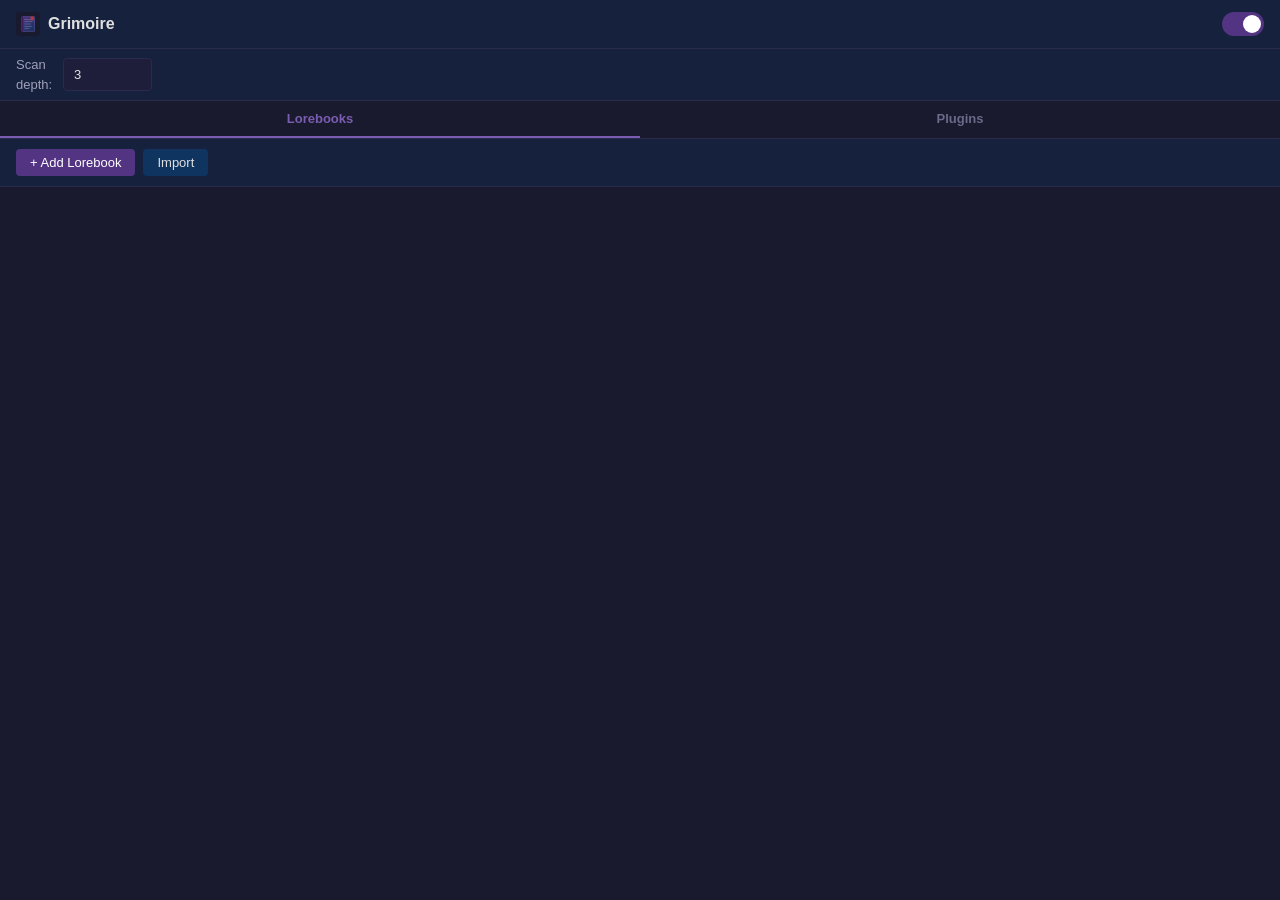
<file: sidepanel/index.html>
<!DOCTYPE html>
<html lang="en">
<head>
  <meta charset="UTF-8">
  <meta name="viewport" content="width=device-width, initial-scale=1.0">
  <title>Grimoire</title>
  <link rel="stylesheet" href="sidepanel.css">
</head>
<body>
  <div id="app">
    <!-- Header -->
    <header class="header">
      <div class="header-left">
        <img src="../icons/icon-48.png" alt="Lorebook" class="header-icon">
        <h1>Grimoire</h1>
      </div>
      <label class="switch" title="Master toggle: inject lorebook into chats">
        <input type="checkbox" id="masterToggle" checked>
        <span class="slider"></span>
      </label>
    </header>

    <!-- Settings bar -->
    <div class="settings-bar">
      <label class="setting-label" title="How many recent messages to scan for keyword triggers">
        Scan depth:
        <input type="number" id="scanDepthInput" class="input input-sm" value="3" min="1" max="50">
      </label>
    </div>

    <!-- Tab navigation -->
    <nav class="tab-nav">
      <button id="tabLorebooks" class="tab-btn active">Lorebooks</button>
      <button id="tabPlugins" class="tab-btn">Plugins</button>
    </nav>

    <!-- === Lorebook List View === -->
    <div id="view-lorebooks" class="view">
      <div class="toolbar">
        <button id="btnAddLorebook" class="btn btn-primary">+ Add Lorebook</button>
        <button id="btnImportLorebook" class="btn btn-secondary">Import</button>
      </div>

      <div id="lorebookList" class="lorebook-list">
        <!-- Lorebook cards rendered here by JS -->
      </div>

      <div id="lorebookEmptyState" class="empty-state" style="display:none">
        <p>No lorebooks yet.</p>
        <p>Create one or import a SillyTavern lorebook.</p>
      </div>
    </div>

    <!-- === Lorebook Detail View === -->
    <div id="view-detail" class="view" style="display:none">
      <div class="detail-header">
        <button id="btnBack" class="btn btn-secondary btn-back">&larr; Back</button>
        <div class="detail-title">
          <h2 id="detailName">Lorebook</h2>
          <span id="detailCount" class="detail-count">0 entries</span>
        </div>
        <button id="btnEditLorebook" class="btn btn-secondary btn-icon" title="Edit lorebook">&#9998;</button>
      </div>

      <div class="toolbar">
        <button id="btnAddEntry" class="btn btn-primary">+ Add Entry</button>
        <button id="btnExportEntries" class="btn btn-secondary">Export</button>
      </div>

      <div id="entryList" class="entry-list">
        <!-- Entries rendered here by JS -->
      </div>

      <div id="entryEmptyState" class="empty-state" style="display:none">
        <p>No entries in this lorebook.</p>
        <p>Add one or import entries.</p>
      </div>
    </div>

    <!-- === Plugin View === -->
    <div id="view-plugins" class="view" style="display:none">
      <div class="toolbar">
        <button id="btnAddPlugin" class="btn btn-primary">+ Add Plugin</button>
        <button id="btnImportPlugin" class="btn btn-secondary">Import</button>
      </div>

      <div id="pluginList" class="plugin-list">
        <!-- Plugin cards rendered here by JS -->
      </div>

      <div id="pluginEmptyState" class="empty-state" style="display:none">
        <p>No plugins yet.</p>
        <p>Create one or import a plugin.</p>
      </div>
    </div>

    <!-- Edit entry modal -->
    <div id="editModal" class="modal-overlay" style="display:none">
      <div class="modal">
        <div class="modal-header">
          <h2 id="modalTitle">Edit Entry</h2>
          <button id="btnCloseModal" class="btn-close">&times;</button>
        </div>
        <div class="modal-body">
          <label class="field-label">Label / Comment</label>
          <input type="text" id="editComment" class="input" placeholder="Entry description">

          <label class="field-label">Keywords (comma-separated)</label>
          <input type="text" id="editKeys" class="input" placeholder="keyword1, keyword2">

          <label class="field-label">Content</label>
          <textarea id="editContent" class="textarea" rows="6" placeholder="Lorebook content to inject..."></textarea>

          <div class="field-row">
            <label class="checkbox-label">
              <input type="checkbox" id="editConstant">
              <span>Constant (always inject)</span>
            </label>
            <label class="checkbox-label">
              <input type="checkbox" id="editSelective" checked>
              <span>Selective (keyword-triggered)</span>
            </label>
          </div>

          <label class="field-label">Order (lower = injected first)</label>
          <input type="number" id="editOrder" class="input" value="100" min="0" max="999">
        </div>
        <div class="modal-footer">
          <button id="btnDelete" class="btn btn-danger">Delete</button>
          <button id="btnSave" class="btn btn-primary">Save</button>
        </div>
      </div>
    </div>

    <!-- Edit lorebook modal -->
    <div id="lorebookModal" class="modal-overlay" style="display:none">
      <div class="modal">
        <div class="modal-header">
          <h2 id="lorebookModalTitle">Edit Lorebook</h2>
          <button id="btnCloseLorebookModal" class="btn-close">&times;</button>
        </div>
        <div class="modal-body">
          <label class="field-label">Name</label>
          <input type="text" id="editLbName" class="input" placeholder="Lorebook name">

          <label class="field-label">Description</label>
          <input type="text" id="editLbDescription" class="input" placeholder="Optional description">
        </div>
        <div class="modal-footer">
          <button id="btnDeleteLorebook" class="btn btn-danger">Delete</button>
          <button id="btnSaveLorebook" class="btn btn-primary">Save</button>
        </div>
      </div>
    </div>
    <!-- Edit plugin modal -->
    <div id="pluginModal" class="modal-overlay" style="display:none">
      <div class="modal">
        <div class="modal-header">
          <h2 id="pluginModalTitle">Edit Plugin</h2>
          <button id="btnClosePluginModal" class="btn-close">&times;</button>
        </div>
        <div class="modal-body">
          <label class="field-label">Name</label>
          <input type="text" id="editPluginName" class="input" placeholder="Plugin name">

          <label class="field-label">Code</label>
          <textarea id="editPluginCode" class="textarea" rows="12" placeholder="function processMessage(messages, api) {&#10;  // Your plugin code here&#10;  return messages;&#10;}" style="font-family: monospace; font-size: 12px; line-height: 1.4;"></textarea>

          <p style="font-size: 11px; color: var(--text-muted); margin-top: 4px;">
            Available API: api.getVariable(name), api.setVariable(name, value, operation), api.db.get/set/delete/keys(), api.addMessage({role, content, append}), api.replaceMessage({find, replace, target})
          </p>
        </div>
        <div class="modal-footer">
          <button id="btnDeletePlugin" class="btn btn-danger">Delete</button>
          <button id="btnSavePlugin" class="btn btn-primary">Save</button>
        </div>
      </div>
    </div>
  </div>

  <!-- Shared logic -->
  <script src="../lib/lorebook.js"></script>
  <!-- Side panel logic -->
  <script src="sidepanel.js"></script>
  <!-- Plugin UI logic -->
  <script src="plugin-ui.js"></script>
</body>
</html>
</file>
<file: sidepanel/sidepanel.css>
/*
 * Grimoire - Lorebook injection for JanitorAI
 * Copyright (C) 2026 Ash <ash@ashisgreat.xyz>
 *
 * This program is free software: you can redistribute it and/or modify
 * it under the terms of the GNU General Public License as published by
 * the Free Software Foundation, either version 3 of the License, or
 * (at your option) any later version.
 *
 * This program is distributed in the hope that it will be useful,
 * but WITHOUT ANY WARRANTY; without even the implied warranty of
 * MERCHANTABILITY or FITNESS FOR A PARTICULAR PURPOSE.  See the
 * GNU General Public License for more details.
 *
 * You should have received a copy of the GNU General Public License
 * along with this program.  If not, see <https://www.gnu.org/licenses/>.
 */


/* === Grimoire - Side Panel Styles === */

:root {
  --bg-primary: #1a1a2e;
  --bg-secondary: #16213e;
  --bg-tertiary: #0f3460;
  --bg-hover: #233;
  --bg-input: #1e1e3a;
  --bg-card: #1e2a4a;
  --text-primary: #e0e0e0;
  --text-secondary: #a0a0b8;
  --text-muted: #6a6a8a;
  --accent: #533483;
  --accent-hover: #6b44a3;
  --accent-light: #7a5cb0;
  --danger: #b53a3a;
  --danger-hover: #d04545;
  --border: #2a2a4a;
  --radius: 8px;
  --radius-sm: 4px;
  --shadow: 0 2px 8px rgba(0, 0, 0, 0.3);
}

* {
  margin: 0;
  padding: 0;
  box-sizing: border-box;
}

body {
  font-family: -apple-system, BlinkMacSystemFont, "Segoe UI", Roboto, sans-serif;
  background: var(--bg-primary);
  color: var(--text-primary);
  font-size: 14px;
  line-height: 1.5;
  overflow-x: hidden;
}

#app {
  display: flex;
  flex-direction: column;
  min-height: 100vh;
}

/* === Settings Bar === */

.settings-bar {
  display: flex;
  align-items: center;
  gap: 8px;
  padding: 6px 16px;
  background: var(--bg-secondary);
  border-bottom: 1px solid var(--border);
  font-size: 13px;
}

.setting-label {
  display: flex;
  align-items: center;
  gap: 6px;
  color: var(--text-secondary);
  cursor: help;
}

.input-sm {
  width: 50px;
  padding: 2px 6px;
  font-size: 13px;
}

/* === Header === */

.header {
  display: flex;
  align-items: center;
  justify-content: space-between;
  padding: 12px 16px;
  background: var(--bg-secondary);
  border-bottom: 1px solid var(--border);
  position: sticky;
  top: 0;
  z-index: 10;
}

.header-left {
  display: flex;
  align-items: center;
  gap: 8px;
}

.header-icon {
  width: 24px;
  height: 24px;
  flex-shrink: 0;
}

.header h1 {
  font-size: 16px;
  font-weight: 600;
  color: var(--text-primary);
}

/* === Toggle Switch === */

.switch {
  position: relative;
  display: inline-block;
  width: 42px;
  height: 24px;
  flex-shrink: 0;
  cursor: pointer;
}

.switch input {
  opacity: 0;
  width: 0;
  height: 0;
}

.slider {
  position: absolute;
  inset: 0;
  background: var(--bg-input);
  border-radius: 12px;
  transition: background 0.2s;
}

.slider::before {
  content: "";
  position: absolute;
  width: 18px;
  height: 18px;
  left: 3px;
  bottom: 3px;
  background: var(--text-muted);
  border-radius: 50%;
  transition: 0.2s;
}

.switch input:checked + .slider {
  background: var(--accent);
}

.switch input:checked + .slider::before {
  transform: translateX(18px);
  background: #fff;
}

/* === Toolbar === */

.toolbar {
  display: flex;
  gap: 8px;
  padding: 10px 16px;
  background: var(--bg-secondary);
  border-bottom: 1px solid var(--border);
}

/* === Buttons === */

.btn {
  padding: 6px 14px;
  border: none;
  border-radius: var(--radius-sm);
  font-size: 13px;
  cursor: pointer;
  transition: background 0.15s, opacity 0.15s;
  white-space: nowrap;
}

.btn:active {
  opacity: 0.8;
}

.btn-primary {
  background: var(--accent);
  color: #fff;
}

.btn-primary:hover {
  background: var(--accent-hover);
}

.btn-secondary {
  background: var(--bg-tertiary);
  color: var(--text-primary);
}

.btn-secondary:hover {
  background: var(--accent-light);
}

.btn-danger {
  background: var(--danger);
  color: #fff;
}

.btn-danger:hover {
  background: var(--danger-hover);
}

/* === Entry List === */

.entry-list {
  flex: 1;
  overflow-y: auto;
  padding: 8px 0;
}

.entry-card {
  display: flex;
  align-items: center;
  padding: 10px 16px;
  border-bottom: 1px solid var(--border);
  gap: 10px;
  transition: background 0.1s;
}

.entry-card:hover {
  background: var(--bg-hover);
}

.entry-card.disabled {
  opacity: 0.5;
}

.entry-info {
  flex: 1;
  min-width: 0;
}

.entry-label {
  font-weight: 600;
  font-size: 13px;
  color: var(--text-primary);
  white-space: nowrap;
  overflow: hidden;
  text-overflow: ellipsis;
}

.entry-keywords {
  font-size: 11px;
  color: var(--text-secondary);
  margin-top: 2px;
  white-space: nowrap;
  overflow: hidden;
  text-overflow: ellipsis;
}

.entry-keywords .badge {
  display: inline-block;
  background: var(--bg-tertiary);
  padding: 1px 6px;
  border-radius: 3px;
  margin-right: 3px;
}

.entry-constant-tag {
  font-size: 10px;
  background: var(--accent);
  color: #fff;
  padding: 1px 5px;
  border-radius: 3px;
  margin-left: 6px;
}

.entry-actions {
  display: flex;
  align-items: center;
  gap: 8px;
  flex-shrink: 0;
}

.entry-actions .btn {
  padding: 4px 10px;
  font-size: 12px;
}

/* === Empty State === */

.empty-state {
  text-align: center;
  padding: 48px 24px;
  color: var(--text-muted);
}

.empty-state p {
  margin-bottom: 6px;
}

/* === Modal === */

.modal-overlay {
  position: fixed;
  inset: 0;
  background: rgba(0, 0, 0, 0.6);
  display: flex;
  align-items: center;
  justify-content: center;
  z-index: 100;
  padding: 16px;
}

.modal {
  background: var(--bg-secondary);
  border-radius: var(--radius);
  width: 100%;
  max-width: 420px;
  max-height: 90vh;
  overflow-y: auto;
  box-shadow: var(--shadow);
}

.modal-header {
  display: flex;
  align-items: center;
  justify-content: space-between;
  padding: 12px 16px;
  border-bottom: 1px solid var(--border);
}

.modal-header h2 {
  font-size: 15px;
  font-weight: 600;
}

.btn-close {
  background: none;
  border: none;
  color: var(--text-muted);
  font-size: 20px;
  cursor: pointer;
  padding: 0;
  line-height: 1;
}

.btn-close:hover {
  color: var(--text-primary);
}

.modal-body {
  padding: 16px;
  display: flex;
  flex-direction: column;
  gap: 10px;
}

.field-label {
  font-size: 12px;
  color: var(--text-secondary);
  font-weight: 600;
  text-transform: uppercase;
  letter-spacing: 0.5px;
}

.input,
.textarea {
  background: var(--bg-input);
  border: 1px solid var(--border);
  border-radius: var(--radius-sm);
  padding: 8px 10px;
  color: var(--text-primary);
  font-size: 13px;
  font-family: inherit;
  width: 100%;
}

.input:focus,
.textarea:focus {
  outline: none;
  border-color: var(--accent-light);
}

.textarea {
  resize: vertical;
  font-family: monospace;
  font-size: 12px;
  line-height: 1.4;
}

.field-row {
  display: flex;
  gap: 16px;
  flex-wrap: wrap;
}

.checkbox-label {
  display: flex;
  align-items: center;
  gap: 6px;
  font-size: 13px;
  color: var(--text-secondary);
  cursor: pointer;
}

.checkbox-label input[type="checkbox"] {
  accent-color: var(--accent);
}

.modal-footer {
  display: flex;
  justify-content: space-between;
  padding: 12px 16px;
  border-top: 1px solid var(--border);
}

.modal-footer .btn {
  min-width: 80px;
  text-align: center;
}

/* === Scrollbar === */

::-webkit-scrollbar {
  width: 6px;
}

::-webkit-scrollbar-track {
  background: var(--bg-primary);
}

::-webkit-scrollbar-thumb {
  background: var(--border);
  border-radius: 3px;
}

::-webkit-scrollbar-thumb:hover {
  background: var(--text-muted);
}

/* === View Switching === */

.view {
  flex: 1;
  display: flex;
  flex-direction: column;
  overflow: hidden;
}

/* === Lorebook List (Main View) === */

.lorebook-list {
  flex: 1;
  overflow-y: auto;
  padding: 4px 0;
}

.lorebook-card {
  display: flex;
  align-items: center;
  padding: 14px 16px;
  border-bottom: 1px solid var(--border);
  gap: 12px;
  transition: background 0.1s;
  cursor: pointer;
}

.lorebook-card:hover {
  background: var(--bg-hover);
}

.lorebook-card-info {
  flex: 1;
  min-width: 0;
}

.lorebook-card-name {
  font-weight: 600;
  font-size: 14px;
  color: var(--text-primary);
  white-space: nowrap;
  overflow: hidden;
  text-overflow: ellipsis;
}

.lorebook-card-desc {
  font-size: 12px;
  color: var(--text-secondary);
  margin-top: 2px;
  white-space: nowrap;
  overflow: hidden;
  text-overflow: ellipsis;
}

.lorebook-card-meta {
  font-size: 11px;
  color: var(--text-muted);
  margin-top: 4px;
}

.lorebook-card.disabled {
  opacity: 0.5;
}

/* === Detail View === */

.detail-header {
  display: flex;
  align-items: center;
  gap: 10px;
  padding: 10px 16px;
  background: var(--bg-secondary);
  border-bottom: 1px solid var(--border);
}

.detail-title {
  flex: 1;
  min-width: 0;
}

.detail-title h2 {
  font-size: 15px;
  font-weight: 600;
  white-space: nowrap;
  overflow: hidden;
  text-overflow: ellipsis;
}

.detail-count {
  font-size: 11px;
  color: var(--text-muted);
}

.btn-back {
  font-size: 13px;
  padding: 4px 10px;
}

.btn-icon {
  padding: 4px 8px;
  font-size: 14px;
  line-height: 1;
}

/* === Responsive === */

@media (max-width: 400px) {
  .header h1 {
    font-size: 14px;
  }
  .toolbar {
    flex-wrap: wrap;
  }
}

/* === Tab Navigation === */

.tab-nav {
  display: flex;
  background: var(--bg-primary);
  border-bottom: 1px solid var(--border);
}

.tab-btn {
  flex: 1;
  padding: 10px 0;
  border: none;
  background: none;
  color: var(--text-muted);
  font-size: 13px;
  font-weight: 600;
  cursor: pointer;
  border-bottom: 2px solid transparent;
  transition: color 0.15s, border-color 0.15s;
}

.tab-btn.active {
  color: var(--accent-light);
  border-bottom-color: var(--accent-light);
}

.tab-btn:hover {
  color: var(--text-primary);
}

/* === Plugin List === */

.plugin-list {
  flex: 1;
  overflow-y: auto;
  padding: 4px 0;
}

.plugin-card {
  display: flex;
  align-items: center;
  padding: 14px 16px;
  border-bottom: 1px solid var(--border);
  gap: 12px;
  transition: background 0.1s;
}

.plugin-card:hover {
  background: var(--bg-hover);
}

.plugin-card.disabled {
  opacity: 0.5;
}

.plugin-card-info {
  flex: 1;
  min-width: 0;
}

.plugin-card-name {
  font-weight: 600;
  font-size: 14px;
  color: var(--text-primary);
  white-space: nowrap;
  overflow: hidden;
  text-overflow: ellipsis;
}

.plugin-card-preview {
  font-size: 11px;
  color: var(--text-muted);
  margin-top: 2px;
  font-family: monospace;
  white-space: nowrap;
  overflow: hidden;
  text-overflow: ellipsis;
}
</file>
